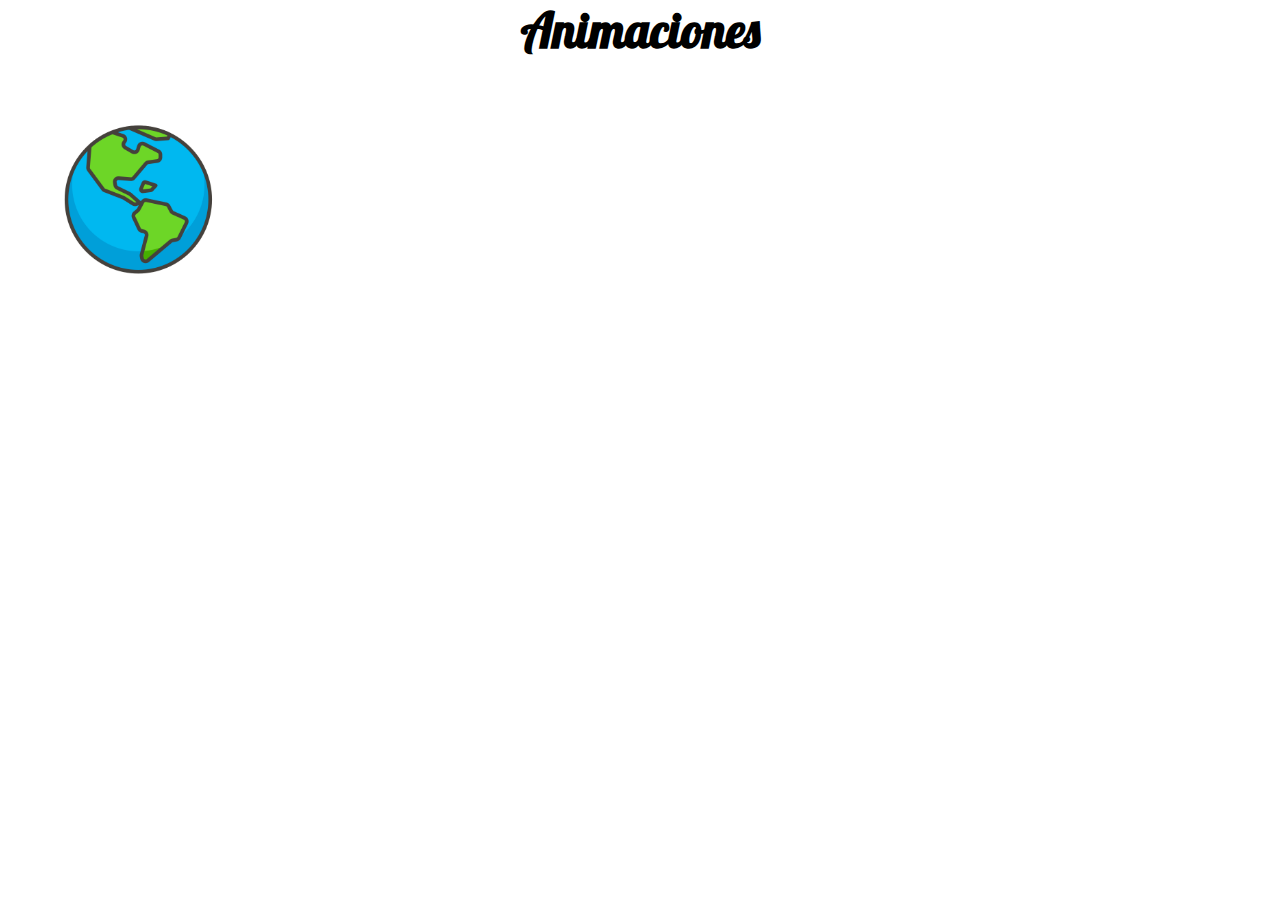
<file: animaciones/index.html>
<!DOCTYPE html>
<html lang="en">
    <head>
        <meta charset="utf-8"/>
        <meta content="width=device-width, initial-scale=1.0" name="viewport"/>
        <title>
            Animaciones
        </title>
        <link href="styles.css" rel="stylesheet" type="text/css"/>
    </head>
    <body>
        <header>
            <h1>
                Animaciones
            </h1>
        </header>
        <main>
            <!-- imagen animada -->
            <section>
                <div class="imagen-container">
                    <img class="imagen-mundo" src="img/mundo.png"/>
                </div>
            </section>
            <!-- div animado -->
            <section>
                <div id="div-animado">
                </div>
            </section>
        </main>
    </body>
</html>
</file>
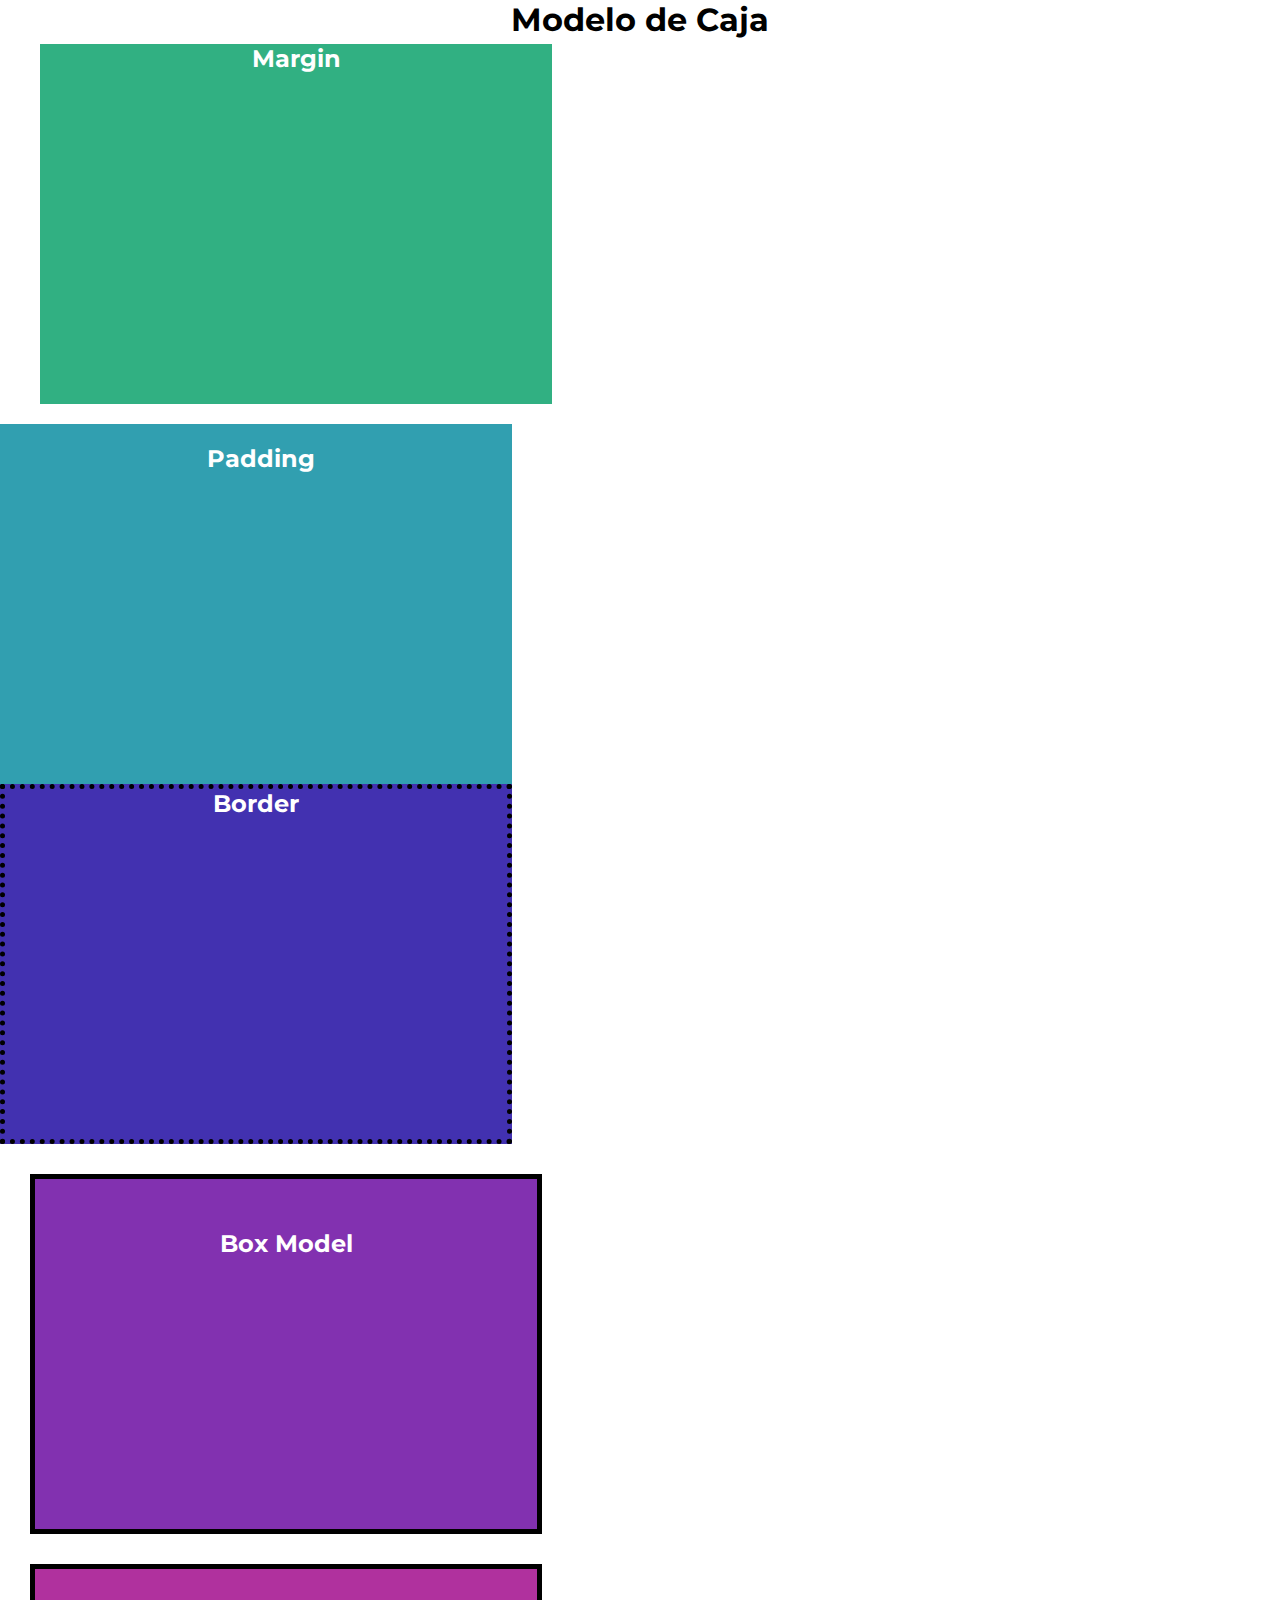
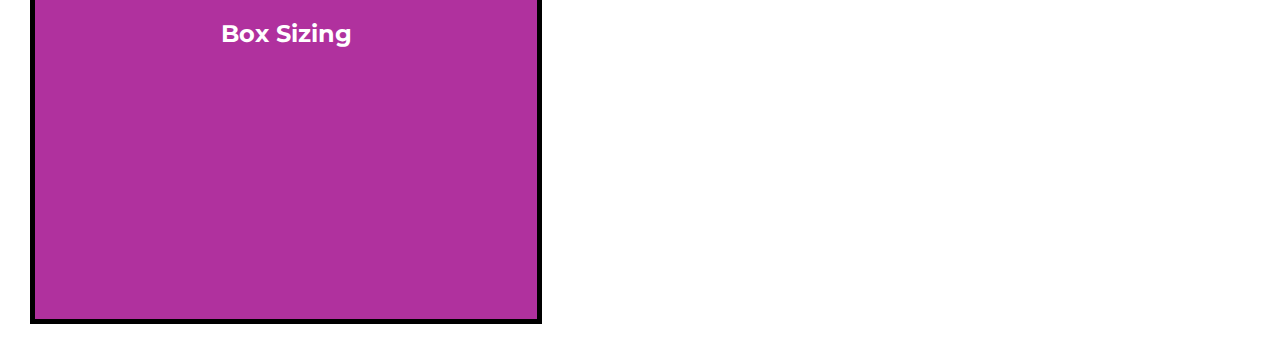
<file: box-model/index.html>
<!DOCTYPE html>
<html lang="en">
    <head>
        <meta charset="utf-8"/>
        <meta content="width=device-width, initial-scale=1.0" name="viewport"/>
        <link href="styles.css" rel="stylesheet" type="text/css"/>
        <title>
            Modelo de Caja
        </title>
    </head>
    <body>
        <header>
            <h1>
                Modelo de Caja
            </h1>
        </header>
        <main>
            <section>
                <div class="margin">
                    <h2>
                        Margin
                    </h2>
                </div>
                <div class="padding">
                    <h2>
                        Padding
                    </h2>
                </div>
                <div class="border">
                    <h2>
                        Border
                    </h2>
                </div>
                <div class="box-model">
                    <h2>
                        Box Model
                    </h2>
                </div>
                <div class="box-sizing">
                    <h2>
                        Box Sizing
                    </h2>
                </div>
            </section>
        </main>
    </body>
</html>
</file>
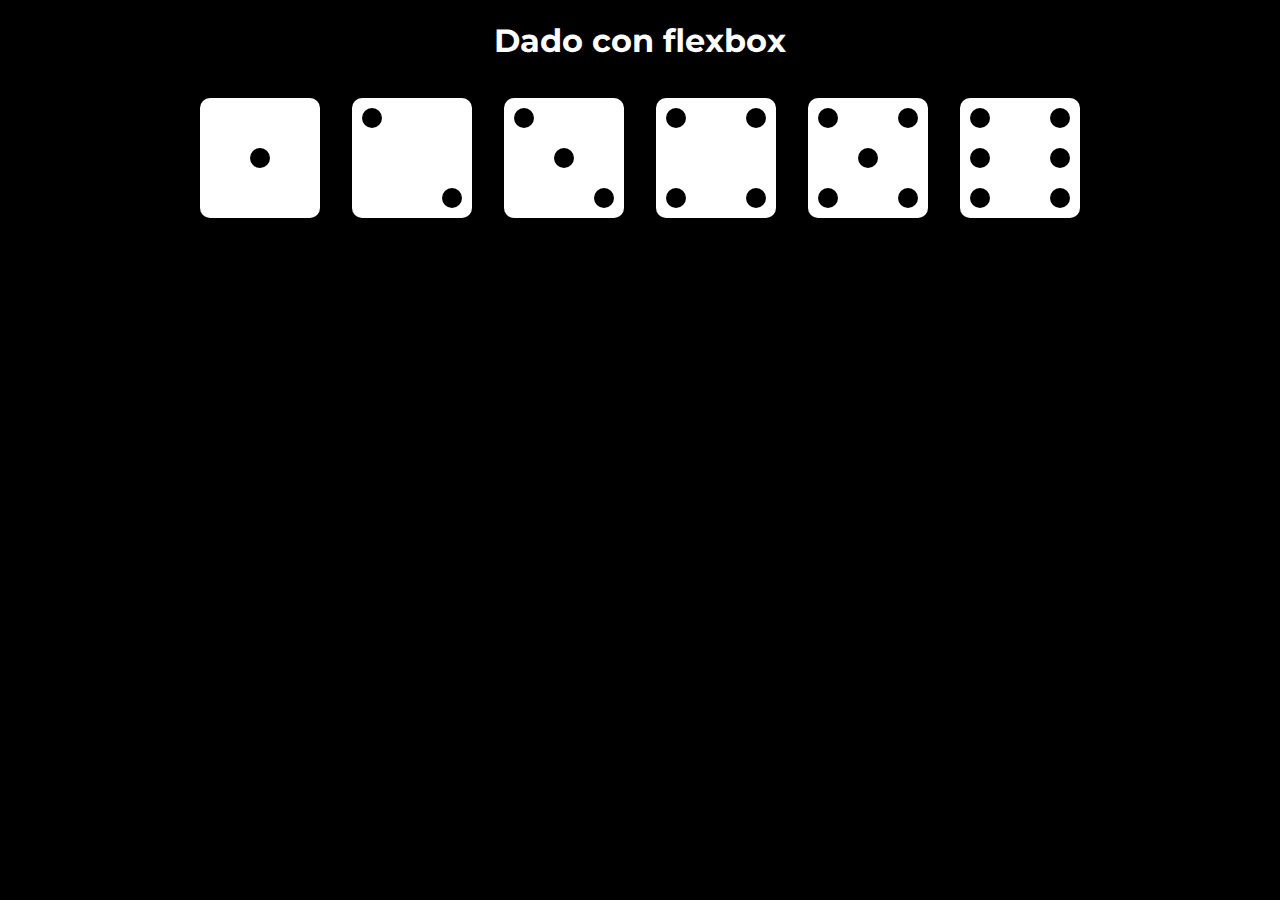
<file: flexbox/ejemplo flexbox/index.html>
<!DOCTYPE html>
<html lang="es">
    <head>
        <meta charset="utf-8"/>
        <meta content="width=device-width, initial-scale=1.0" name="viewport"/>
        <title>
            Ejemplo
        </title>
        <link href="styles.css" rel="stylesheet"/>
    </head>
    <body>
        <header>
            <h1>
                Dado con flexbox
            </h1>
        </header>
        <section>
            <div class="dado-1">
                <div class="punto">
                </div>
            </div>
            <div class="dado-2">
                <div class="punto">
                </div>
                <div class="punto">
                </div>
            </div>
            <div class="dado-3">
                <div class="punto">
                </div>
                <div class="punto">
                </div>
                <div class="punto">
                </div>
            </div>
            <div class="dado-4">
                <div class="columna">
                    <div class="punto">
                    </div>
                    <div class="punto">
                    </div>
                </div>
                <div class="columna">
                    <div class="punto">
                    </div>
                    <div class="punto">
                    </div>
                </div>
            </div>
            <div class="dado-5">
                <div class="columna">
                    <div class="punto">
                    </div>
                    <div class="punto">
                    </div>
                </div>
                <div class="punto">
                </div>
                <div class="columna">
                    <div class="punto">
                    </div>
                    <div class="punto">
                    </div>
                </div>
            </div>
            <div class="dado-6">
                <div class="columna">
                    <div class="punto">
                    </div>
                    <div class="punto">
                    </div>
                    <div class="punto">
                    </div>
                </div>
                <div class="columna">
                    <div class="punto">
                    </div>
                    <div class="punto">
                    </div>
                    <div class="punto">
                    </div>
                </div>
            </div>
        </section>
    </body>
</html>
</file>
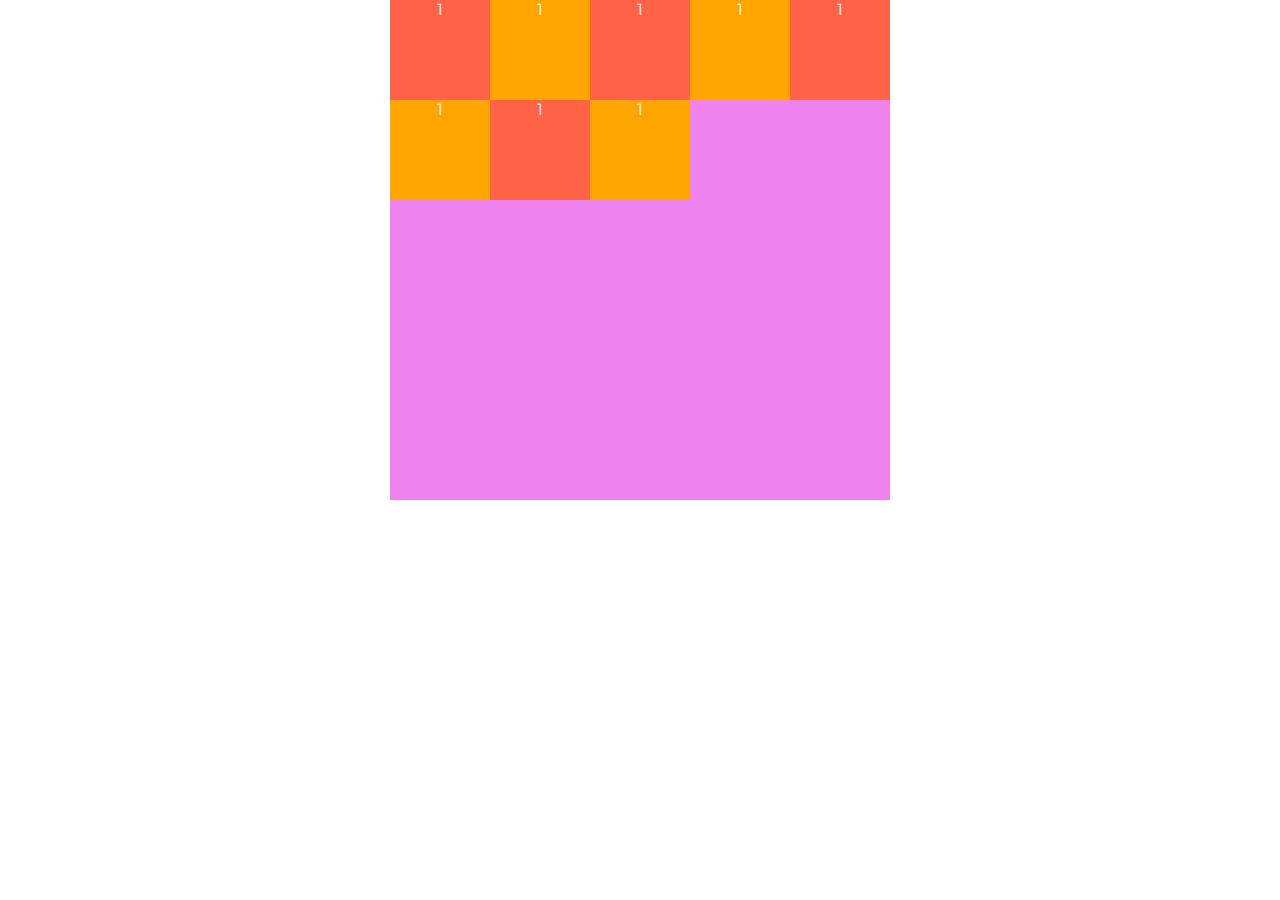
<file: flexbox/flexbox/index.html>
<!DOCTYPE html>
<html lang="en">
    <head>
        <meta charset="utf-8"/>
        <meta content="width=device-width, initial-scale=1.0" name="viewport"/>
        <link href="styles.css" rel="stylesheet" type="text/css"/>
        <title>
            Flex Box
        </title>
    </head>
    <body>
        <section>
            <div class="flex-container">
                <div class="flex-item">
                    1
                </div>
                <div class="flex-item">
                    1
                </div>
                <div class="flex-item">
                    1
                </div>
                <div class="flex-item">
                    1
                </div>
                <div class="flex-item">
                    1
                </div>
                <div class="flex-item">
                    1
                </div>
                <div class="flex-item">
                    1
                </div>
                <div class="flex-item">
                    1
                </div>
            </div>
        </section>
    </body>
</html>
</file>
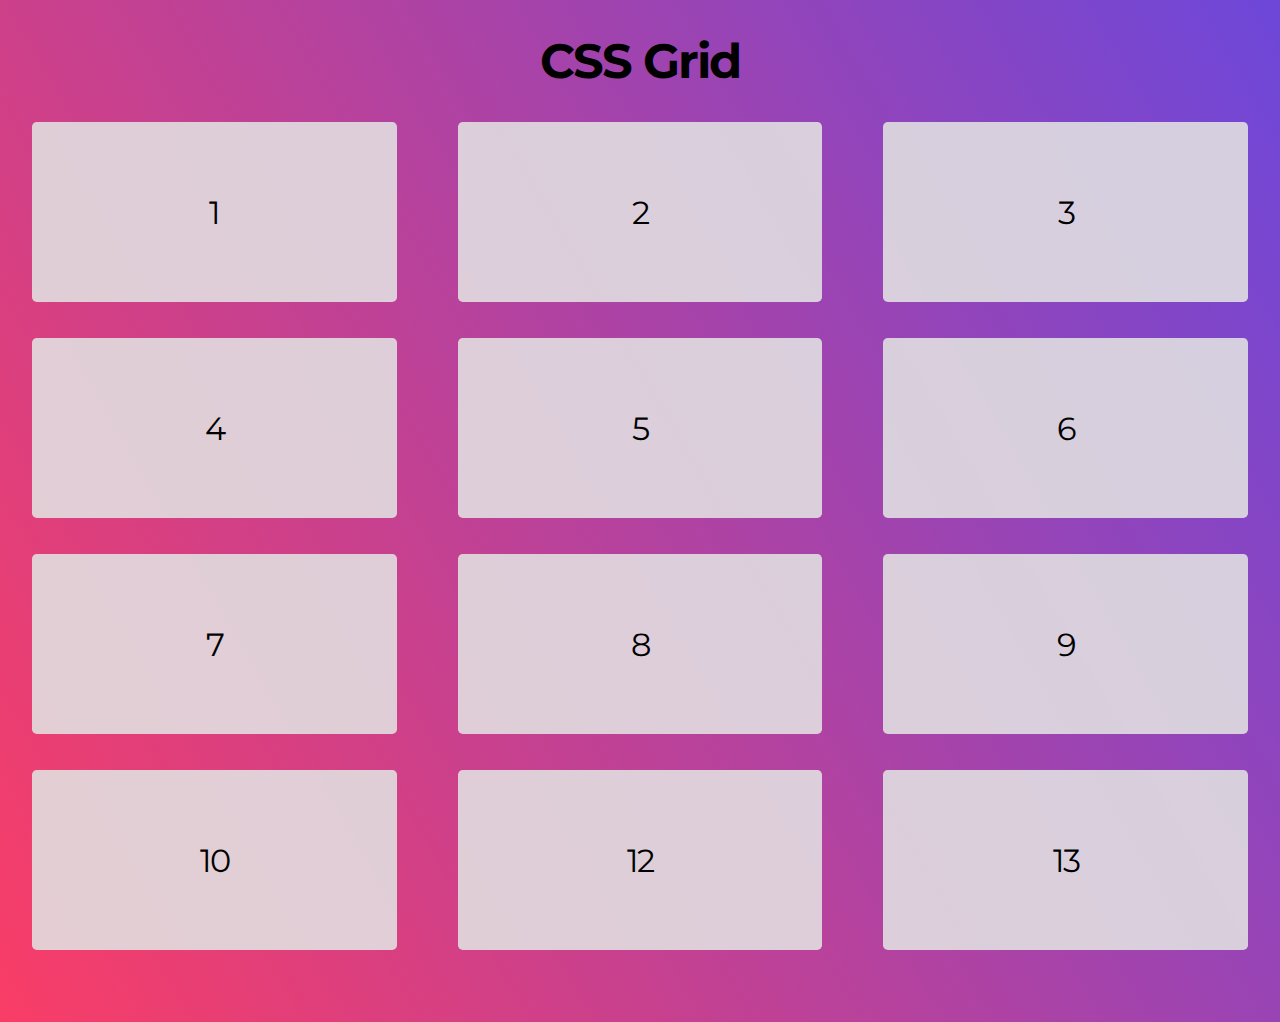
<file: grid/css grid/index.html>
<!DOCTYPE html>
<html lang="en">
    <head>
        <meta charset="utf-8"/>
        <meta content="width=device-width, initial-scale=1.0" name="viewport"/>
        <link href="styles.css" rel="stylesheet"/>
        <title>
            CSS Grid
        </title>
    </head>
    <body>
        <header>
            <h1>
                CSS Grid
            </h1>
        </header>
        <section>
            <div class="grid-container">
                <div class="grid-item">
                    1
                </div>
                <div class="grid-item">
                    2
                </div>
                <div class="grid-item">
                    3
                </div>
                <div class="grid-item">
                    4
                </div>
                <div class="grid-item">
                    5
                </div>
                <div class="grid-item">
                    6
                </div>
                <div class="grid-item">
                    7
                </div>
                <div class="grid-item">
                    8
                </div>
                <div class="grid-item">
                    9
                </div>
                <div class="grid-item">
                    10
                </div>
                <div class="grid-item">
                    12
                </div>
                <div class="grid-item">
                    13
                </div>
            </div>
        </section>
    </body>
</html>
</file>
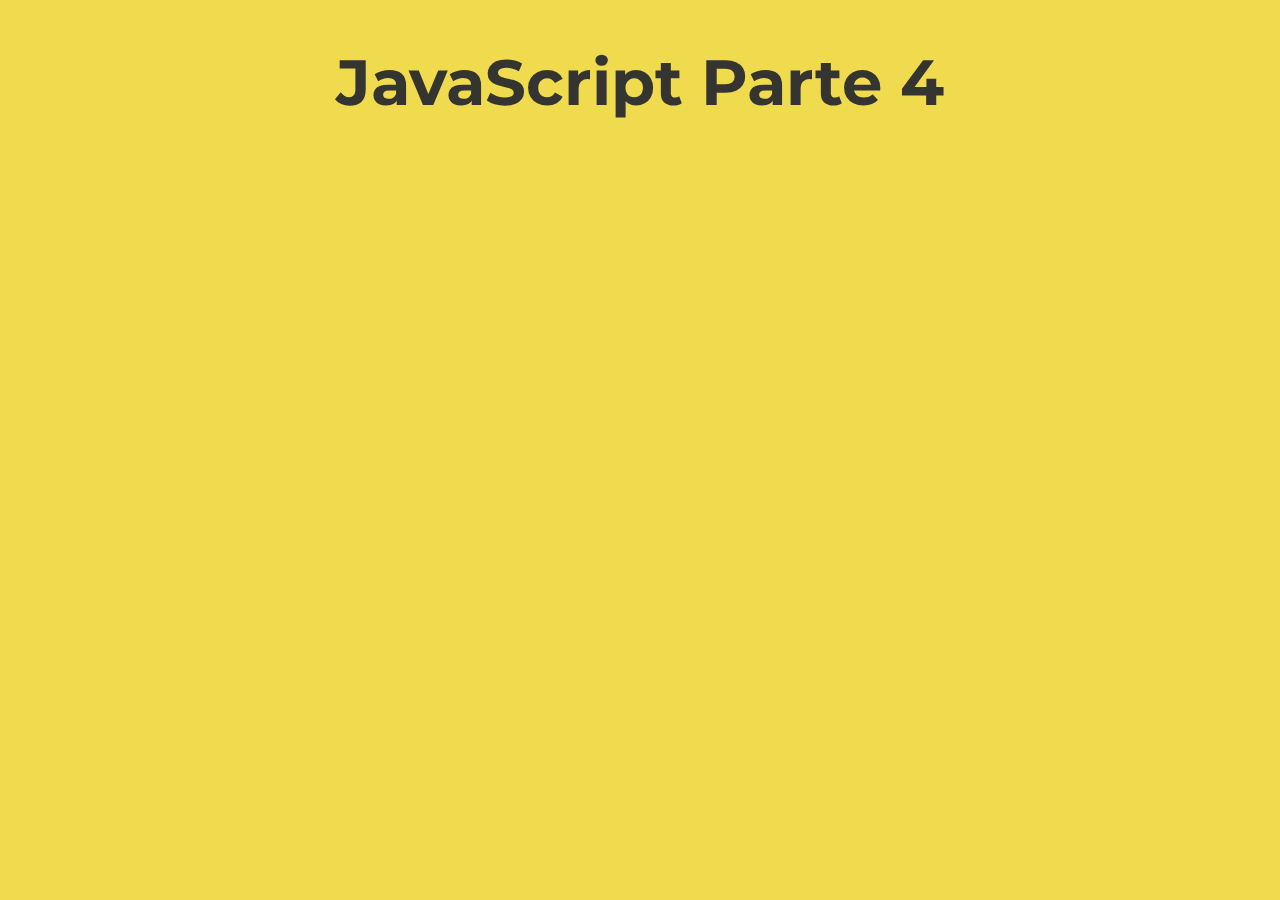
<file: js/arrays/index.html>
<!DOCTYPE html>
<html lang="es">
    <head>
        <meta charset="utf-8"/>
        <meta content="width=device-width, initial-scale=1.0" name="viewport"/>
        <link href="styles.css" rel="stylesheet" type="text/css"/>
        <title>
            Clase 16
        </title>
    </head>
    <body>
        <h1>
            JavaScript Parte 4
        </h1>
        <script src="main.js">
        </script>
    </body>
</html>
</file>
<file: animaciones/styles.css>
@import url('https://fonts.googleapis.com/css2?family=Lobster&display=swap');
* {
	margin: 0;
	padding: 0;
	box-sizing: border-box;
}
h1 {
	font-family: 'Lobster', cursive;
	font-size: 3rem;
	text-align: center;
}
/* ----- animación imagen ----- */
.imagen-mundo {
	margin: 5%;
  	display: block;
  	width: 150px;
  	height: 150px;
  	animation: rotacion-mundo infinite 3s ease-in-out alternate-reverse forwards;
}

.imagen-mundo:hover {
  	animation-play-state: paused;
}
@keyframes rotacion-mundo {
  from { /* from equivale a 0% */
    transform: translate(-5vw, 0) rotate(0deg);
  }
  to { /* to equivale a 100% */
    transform: translate(50vw, 0) rotate(360deg);
  }
}
/* ----- animación div ----- */
#div-animado {
    animation: animacion 10s infinite;
}
@keyframes animacion {
	0% {
        width: 10vw;
        height: 10vh;
        background-color: #ff0000;
	}
	25% {
		width: 20vw;
		height: 20vh;
		background-color: #f09900;
	}
	50% {
		width: 50vw;
		height: 25vh;
		background-color: #fffc00;
	}
	75% {
		width: 90vw;
        height: 30vh;
        background-color: #59f000;
	}
	100% {
        width: 100vw;
        height: 35vh;
        background-color: #00feff;
	}
}
</file>
<file: box-model/styles.css>
@import url('https://fonts.googleapis.com/css2?family=Montserrat:wght@900&display=swap');
* {
    margin: 0;
    text-align: center;
    box-sizing: border-box;
}
body {
    font-family: 'Montserrat', sans-serif;
}
/* ---------- Box Model ------- */

div {
    width: 40vw;
    height: 40vh;
    color: white;
}
.margin {
    background-color: #31B082;
    /* margin: 10px;  top | bottom | left | right 
	margin-left: 50px;
	margin-top: 40px;
	margin-bottom: 30px;
	margin-right: 25px; 
	margin: 15px 20px 5px; top | left y right | bottom
	margin: 25px 5px;  top y bottom | left y right */
    margin: 5px 2px 20px 40px;
    /* top | right | bottom | left */
}
.padding {
    background-color: #319FB0;
    /* padding: 50px;
	padding-bottom: 55px;
	padding-right: 2px;
	padding-left: 10px;
	padding-top: 20px; */
    padding: 20px 10px 10px 20px;
}
.border {
    background-color: #4231B0;
    border: 5px dotted black;
}
.box-model {
    background-color: #8231B0;
    margin: 30px;
    padding: 50px;
    border: 5px solid black;
}
.box-sizing {
    background-color: #B0319E;
    margin: 30px;
    padding: 50px;
    border: 5px solid black;
}
</file>
<file: flexbox/ejemplo flexbox/styles.css>
@import url('https://fonts.googleapis.com/css2?family=Montserrat:wght@500&display=swap');
body {
    margin: 0; 
    padding: 0; 
    box-sizing: border-box;
    background-color: black;
    color: white;
    font-family: 'Montserrat', sans-serif;
}
/* ---- estilos generales para todos los dados ----- */
h1{
	text-align: center;
}
section {
	display: flex;
	justify-content: center;
}
[class^="dado-"] {
	width: 100px;
	height: 100px;
	margin: 1em;
	padding: 10px;
	background-color: white;
	border-radius: 10px;
	display: flex;
}
.punto {
	width: 20px;
	height: 20px;
	background-color: black;
	border-radius: 50%;
}
/* ---- dado 1 ----- */
.dado-1{
	justify-content: center;
	align-items: center;
}
/* ---- dado 2 ----- */
.dado-2{
	justify-content: space-between;
}
.dado-2 .punto:nth-child(2) {
	align-self: flex-end;
}
/* ---- dado 3 ----- */
.dado-3 {
	justify-content: space-between;
}
.dado-3 .punto:nth-child(2) {
	align-self: center;
}
.dado-3 .punto:nth-child(3) {
	align-self: flex-end;
}
/* ---- dado 4 ----- */
.dado-4 {
	justify-content: space-between;
}
.dado-4 .columna {
    display: flex;
    flex-direction: column; 
    justify-content: space-between; 
}
/* ---- dado 5 ----- */
.dado-5 {
	justify-content: space-between;
}
.dado-5 .columna {
    display: flex;
    flex-direction: column; 
    justify-content: space-between; 
}
.dado-5 .punto:nth-child(2){
	align-self: center;
}
/* ---- dado 6 ----- */
.dado-6 {
	justify-content: space-between;
}
.dado-6 .columna {
    display: flex;
    flex-direction: column; 
    justify-content: space-between; 
}
</file>
<file: flexbox/flexbox/styles.css>
@import url('https://fonts.googleapis.com/css2?family=Montserrat:wght@500&display=swap');
* {
	margin: 0;
	padding: 0;
	font-family: 'Montserrat', sans-serif;
	color: white;
	text-align: center;
}
/* flex-wrap | align-content | flex-basis | order */
.flex-container {
	width: 500px;
	height: 500px;
	background-color: violet;
	margin: auto;
	display: flex;
	flex-wrap: wrap;  /*nowrap | wrap | wrap-reverse */
	align-content: flex-start;
}
.flex-item {
	background-color: tomato;
	width: 100px;
	height: 100px;
}
.flex-item:nth-child(even) {
	background-color: orange;
}
</file>
<file: grid/css grid/styles.css>
@import url('https://fonts.googleapis.com/css2?family=Montserrat:wght@500&display=swap');
/* ----- Estilos Generales ----- */

html {
    margin: 0;
    padding: 0;
    box-sizing: border-box;
}
body {
    background: linear-gradient(60deg, #f93d66, #6d47d9);
    margin: 2rem;
    margin-bottom: 20vh;
    font-family: 'Montserrat', sans-serif;
    letter-spacing: -2px;
}
h1 {
    text-align: center;
    font-size: 3rem;
}
.grid-container {
    display: grid;
    /* grid-template-columns: 150px 150px 150px 150px;
    grid-template-rows: 3rem 3rem 3rem; 
    grid-template: 3rem 3rem 3rem / 150px 150px 150px 150px; */
    grid-template-columns: repeat(3, 1fr);
    /* auto */
    /* es lo mismo que poner 1fr 1fr 1fr */
    grid-template-rows: repeat(4, 20vh);
    grid-gap: 5%;
}
.grid-item {
    background-color: #e1e1e1e1;
    display: flex;
    justify-content: center;
    align-items: center;
    border-radius: .3rem;
    font-size: 2rem;
}
</file>
<file: js/arrays/styles.css>
@import url('https://fonts.googleapis.com/css2?family=Montserrat:wght@900&display=swap');
body {
    background-color: #F0DB4F!important;
    font-family: 'Montserrat', sans-serif!important;
    color: #343530;
}
h1 {
    display: flex;
    justify-content: center;
    align-items: center;
    font-size: 4rem;
}
h2 {
    display: flex;
    justify-content: center;
}
</file>
